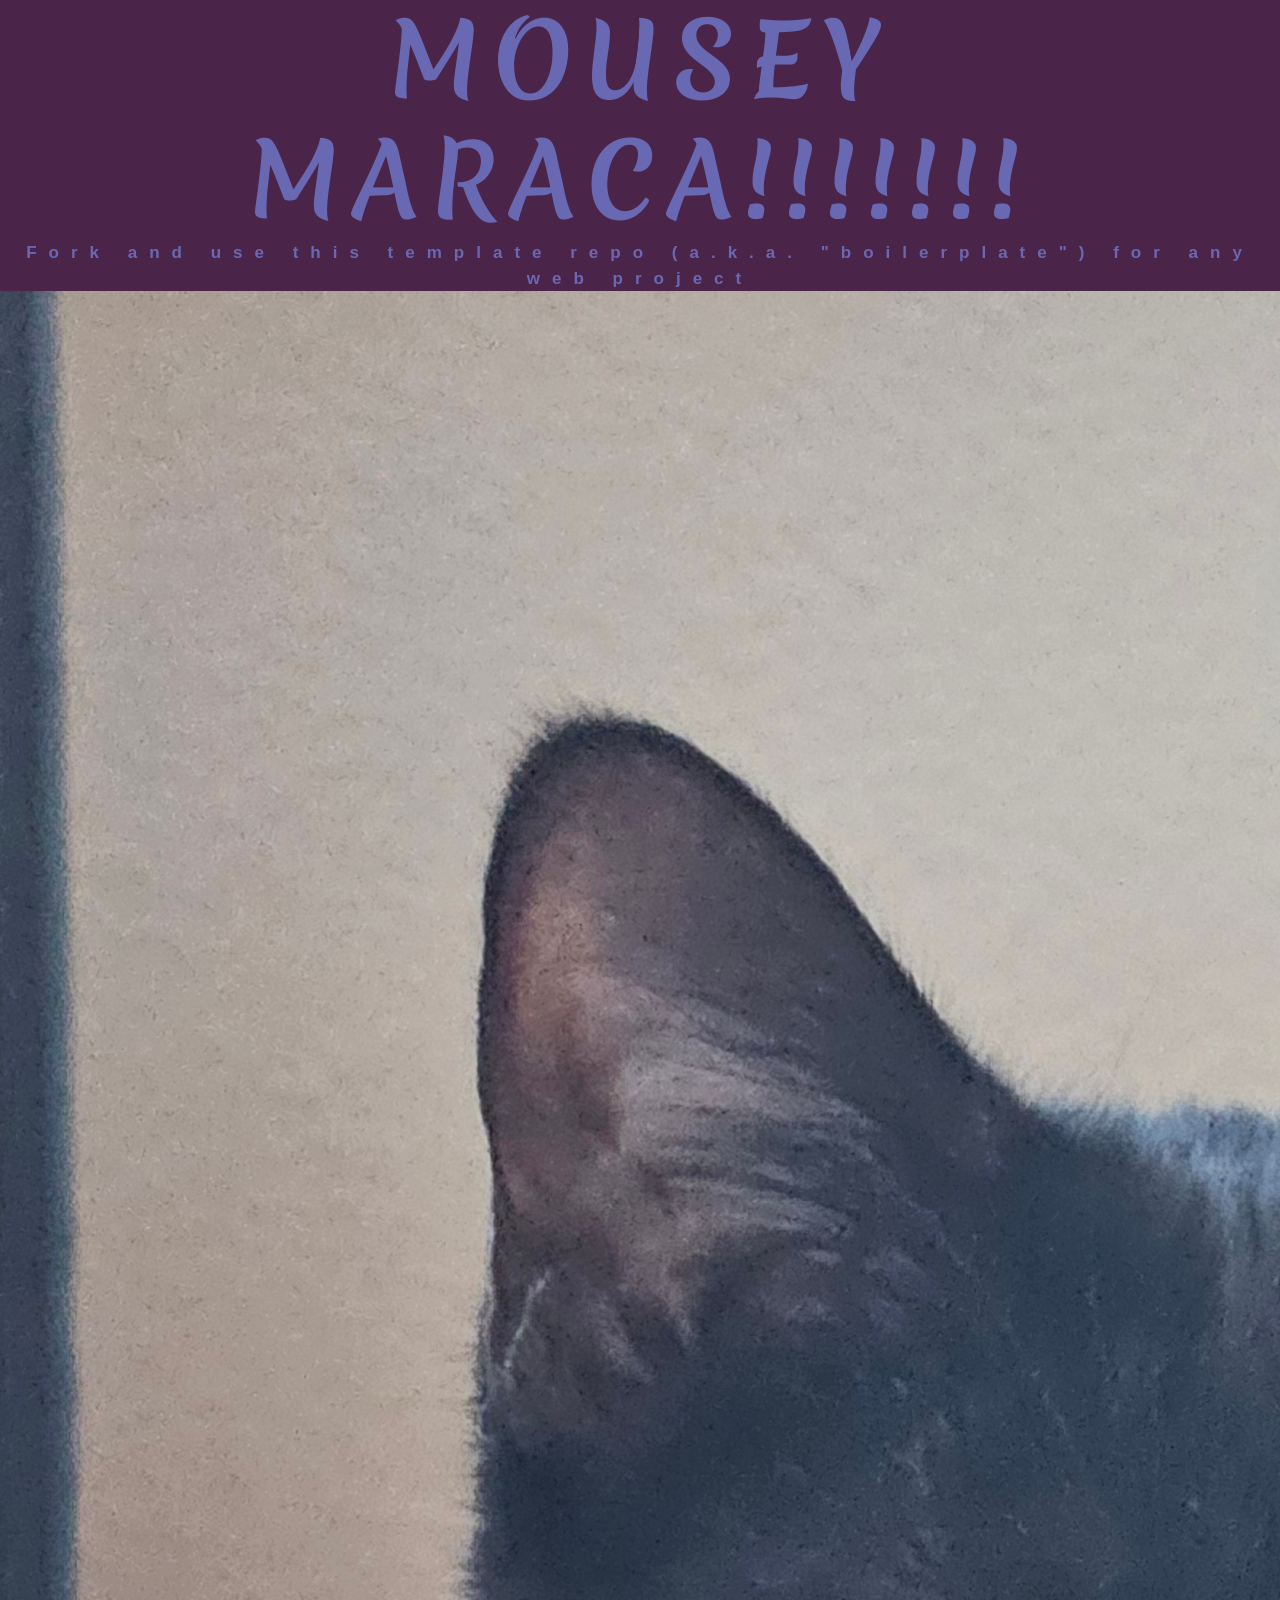
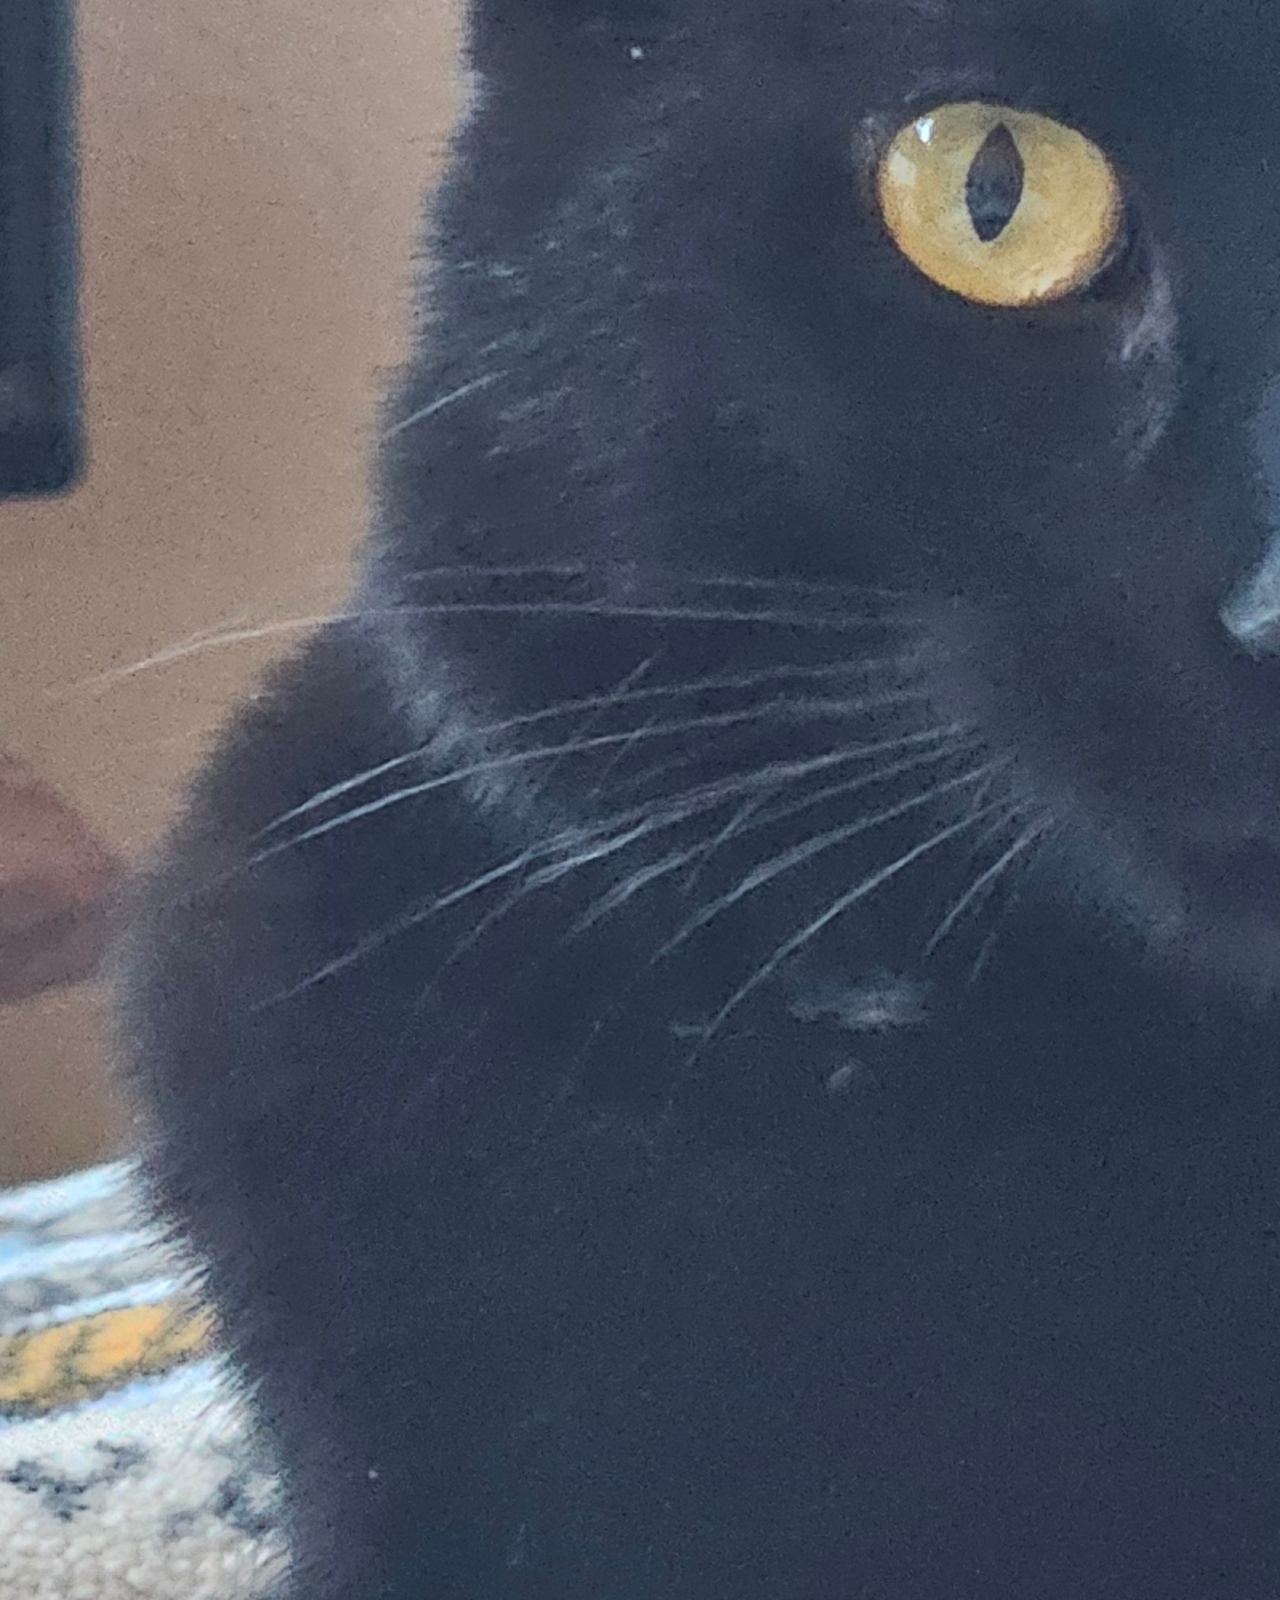
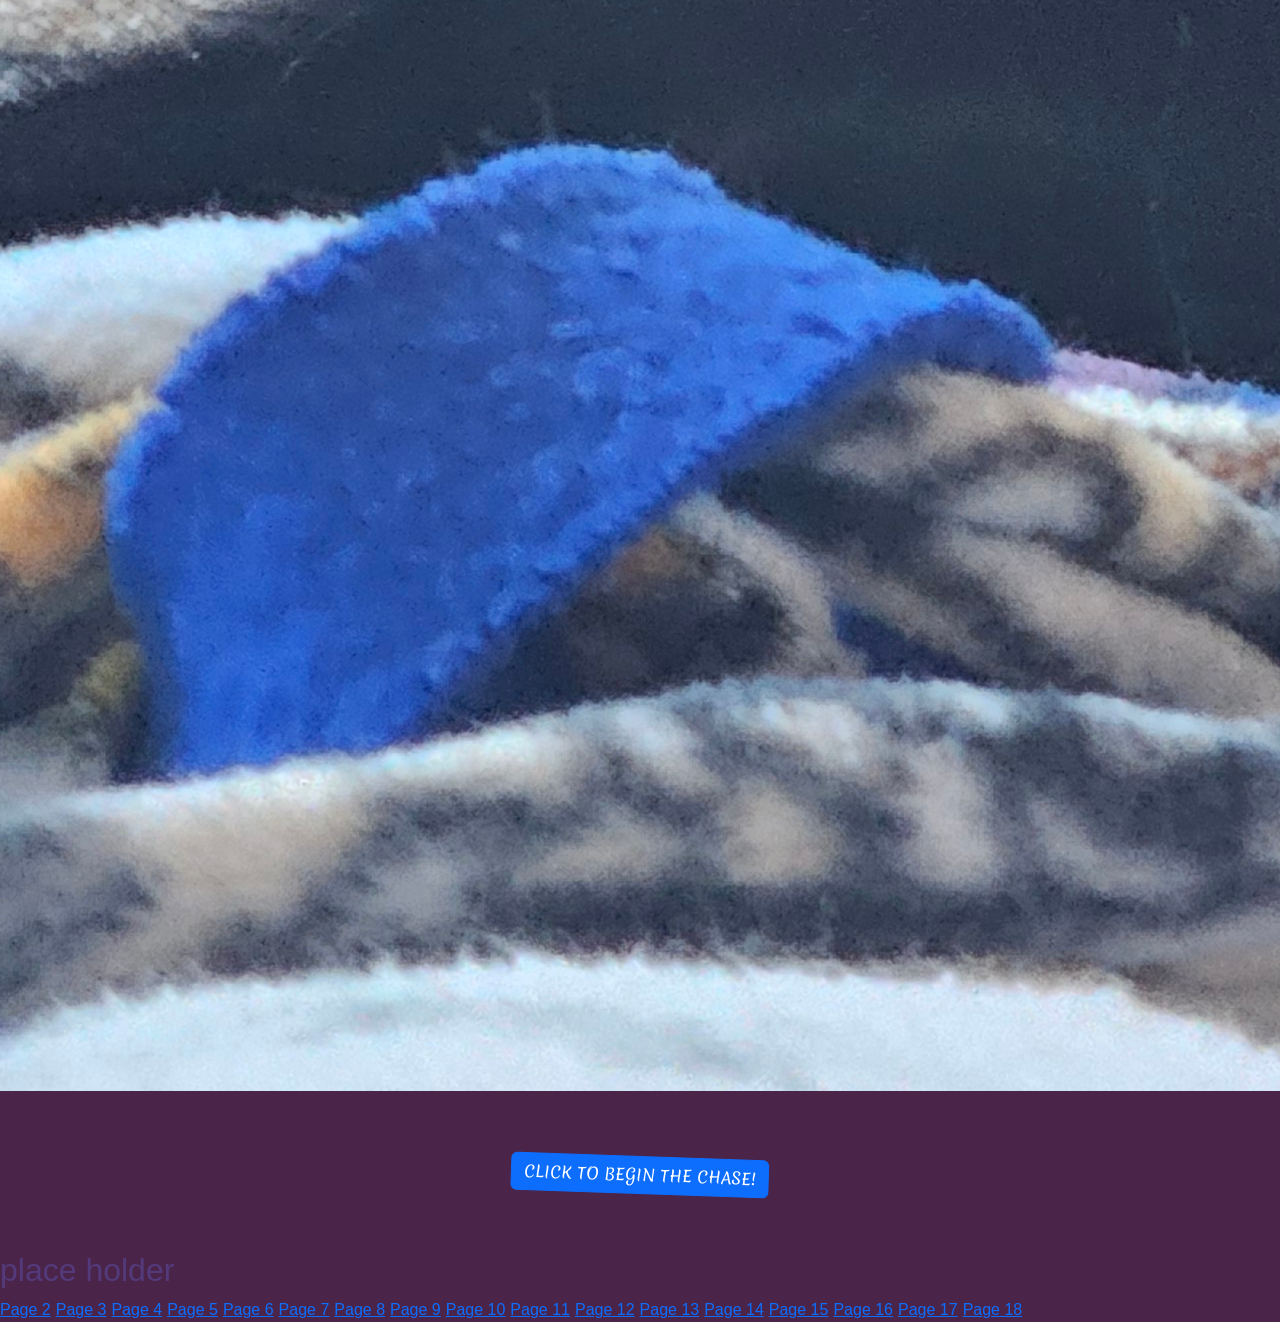
<file: index.html>
<!doctype html>
<html lang="en">
<head>
	<meta charset="utf-8">
	<meta name="viewport" content="width=device-width, initial-scale=1">
	<title>MOUSEY MARACA!!</title>
	<link href="https://cdn.jsdelivr.net/npm/bootstrap@5.3.8
	/dist/css/bootstrap.min.css" rel="stylesheet" integrity="sha384-sRIl4kxILFvY47J16cr9ZwB07vP4J8+LH7qKQnuqkuIAvNWLzeN8tE5YBujZqJLB" crossorigin="anonymous">
<style>
	body {
		font-family: "Merienda", cursive;
		background-color: #4b244a;
		color: #6969b3;	
	}

	div {
			font-weight: bold;
			font-size: 60px;
			transform: rotate(2deg);
			/* use positive margins to increase space between lines of block level elements */
			margin-top: 35px;
			margin-bottom: 35px;
			text-align: center;
		}
	h1 {
			color: #6969b3;
			font-weight: bold;
			font-size: 100px;
			letter-spacing: 12px;
			/* negative margins decrease space between lines */
			margin-top: 0px;
			margin-bottom: 0px;
			text-align: center;
		}

		.offset {
			/* Increases left margin to move elements to the right */
			margin-left: 30px;
		}

		/* these rules change only span tags inside of tags with offset class */
		.offset span {
			display: inline-block;
			transform: rotate(12deg);
		}
		p {
			color: #6969b3;
			font-weight: bold;
			font-size: 17px;
			letter-spacing: 12px;
			/* negative margins decrease space between lines */
			margin-top: 0px;
			margin-bottom: 0px;
			text-align: center;
		}

	.btn {
		font-family: "Merienda", cursive;
	}

</style>

<link rel="preconnect" href="https://fonts.googleapis.com">
<link rel="preconnect" href="https://fonts.gstatic.com" crossorigin>
<link href="https://fonts.googleapis.com/css2?family=Merienda:wght@300..900&display=swap" rel="stylesheet">

	<link rel="stylesheet" href="./assets/css/styles.css">
</head>
	
<body>

	<h1>MOUSEY MARACA!!!!!!!</h1>
	<p>Fork and use this template repo (a.k.a. "boilerplate") for any web project</p>
	<img src="assets/img/Whisper_model.jpg" alt="whisper model">
	<div class="backgroundImage"></div>

	<div> </div>

	
	<div class="text-center">
		<a class="btn btn-primary" href="page02.html" role="button">CLICK TO BEGIN THE CHASE!</a>
	</div>	

	<h2> place holder</h2>

		<a href="page02.html"> Page 2</a>
	    	<a href="page03.html"> Page 3</a>
				<a href="page04.html"> Page 4</a>
					<a href="page05.html"> Page 5</a>
						<a href="page06.html"> Page 6</a>
							<a href="page07.html"> Page 7</a>
								<a href="page08.html"> Page 8</a>
									<a href="page09.html"> Page 9</a>
										<a href="page10.html"> Page 10</a>
											<a href="page11.html"> Page 11</a>
												<a href="page12.html"> Page 12</a>
													<a href="page13.html"> Page 13</a>
														<a href="page14.html"> Page 14</a>
															<a href="page15.html"> Page 15</a>
																<a href="page16.html"> Page 16</a>
																	<a href="page17.html"> Page 17</a>
																		<a href="page18.html"> Page 18</a>

 	<script src="https://cdn.jsdelivr.net/npm/bootstrap@5.3.
 	8/dist/js/bootstrap.bundle.min.js" integrity="sha384-FKyoEForCGlyvwx9Hj09JcYn3nv7wiPVlz7YYwJrWVcXK/BmnVDxM+D2scQbITxI" crossorigin="anonymous"></script>

	<script src="./assets/js/main.js"></script>

</body>
</html>
</file>
<file: assets/css/styles.css>
/* styles.css */

* {
	font-family: Arial;
}

 h1 {
  font-family: "Merienda", cursive;
  font-optical-sizing: auto;
  font-weight: <weight>;
  font-style: normal;
}

body { color: #533a7b; }

h1 {
  color: #6969b3;
  font-weight: bold;
}

h2 {

}

h3 {

}
</file>
